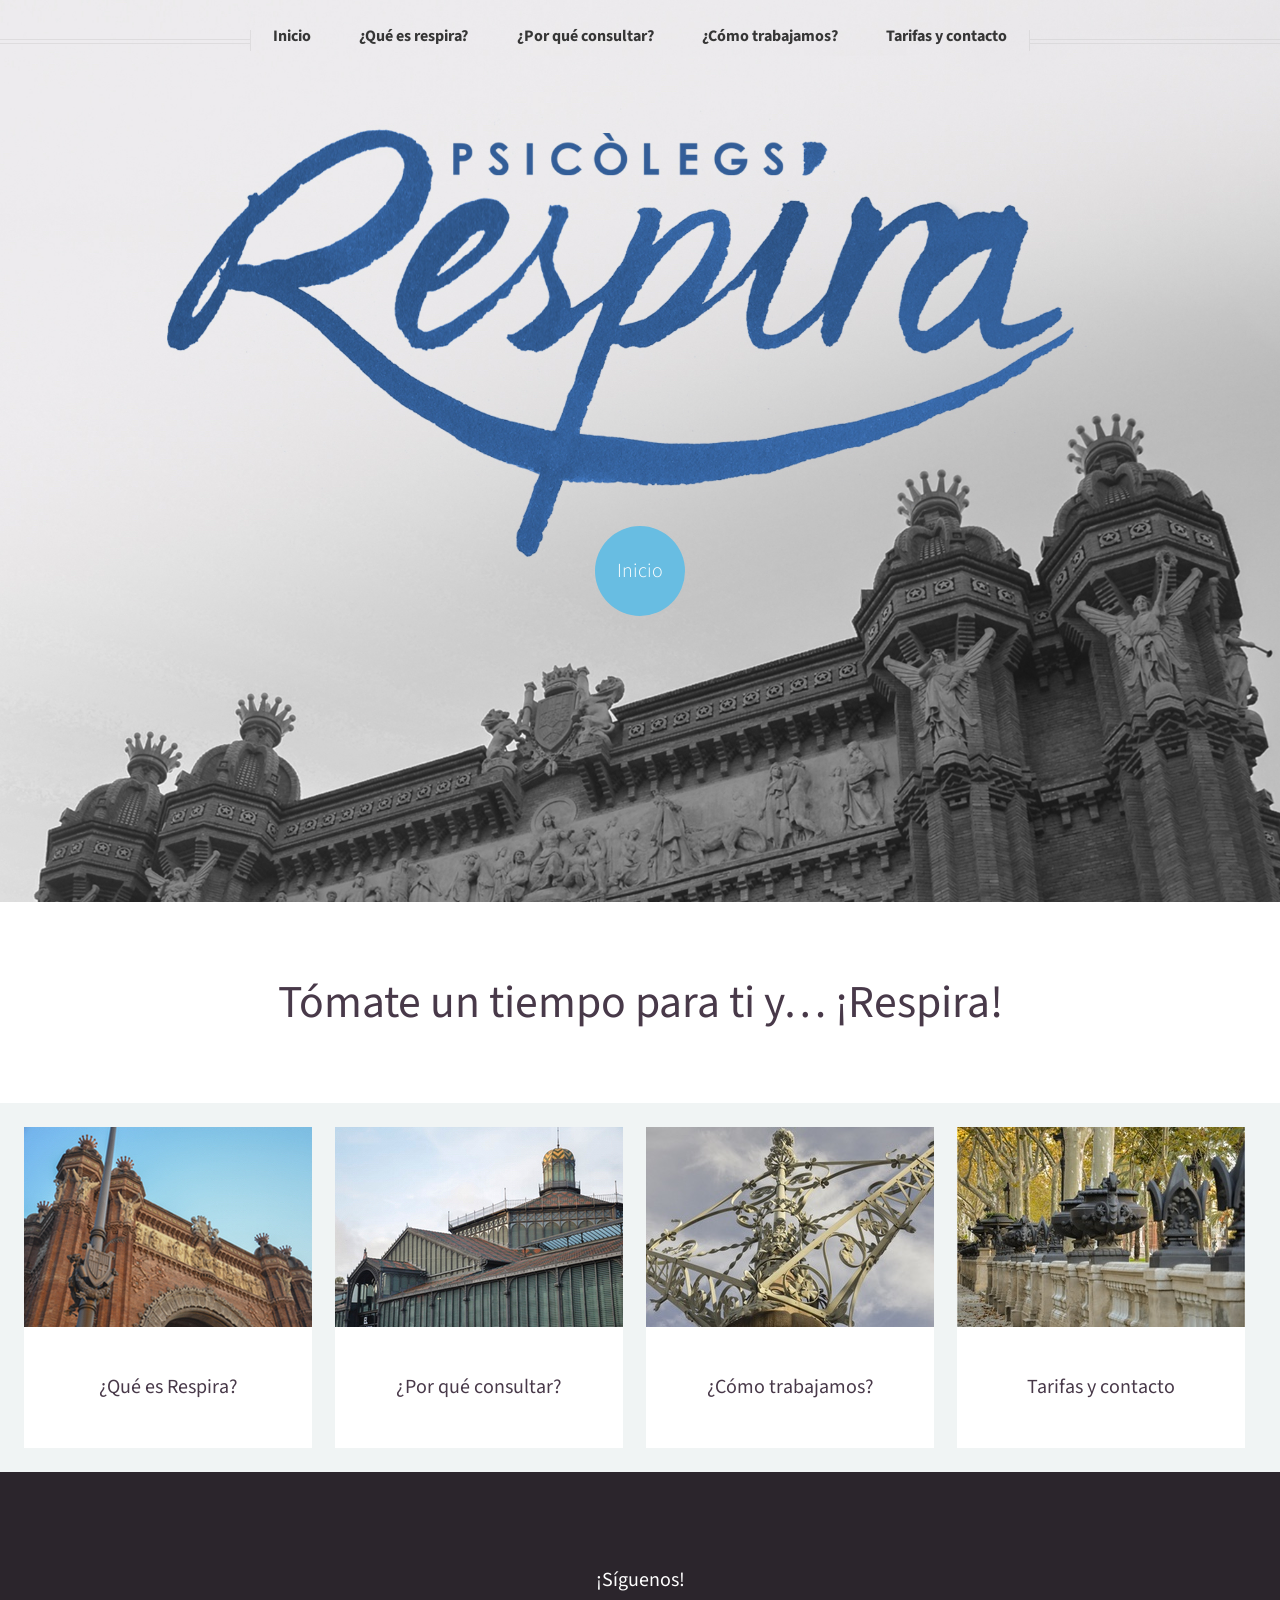
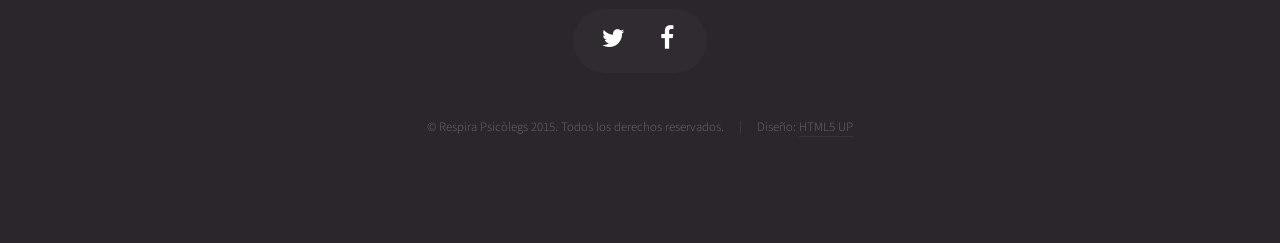
<file: index.html>
<!doctype html>
<html>
  <head>
    <meta charset="utf-8">

    <meta http-equiv="content-type" content="text/html; charset=utf-8" />
    <meta name="description" content="" />
    <meta name="keywords" content="" />

    <title>Respira Psicòlegs</title>

    <script src="/javascripts/all.js" type="text/javascript"></script>
    <noscript>
      <link href="/stylesheets/skel.css" rel="stylesheet" type="text/css" />
      <link href="/stylesheets/style.css" rel="stylesheet" type="text/css" />
      <link href="/stylesheets/style-desktop.css" rel="stylesheet" type="text/css" />
      <link href="/stylesheets/style-noscript.css" rel="stylesheet" type="text/css" />
    </noscript>
  </head>

  <body class="homepage">
    <!-- Header -->
<div id="header">

  <!-- Inner -->
    <div class="inner">
      <footer>
        <a href="#banner" class="button circled scrolly">Inicio</a>
      </footer>
    </div>

  <nav id="nav">
  <ul>
    <li><a href="/">Inicio</a></li>
    <li><a href="/que-es-respira">¿Qué es respira?</a></li>
    <li><a href="/por-que-consultar">¿Por qué consultar?</a></li>
    <li><a href="/como-trabajamos">¿Cómo trabajamos?</a></li>
    <li><a href="/tarifas-y-contacto">Tarifas y contacto</a></li>
  </ul>
</nav>

</div>

<!-- Banner -->
<section id="banner">
  <header>
    <h2>Tómate un tiempo para ti y… ¡Respira!</h2>
  </header>
</section>

<!-- Carousel -->
<section class="carousel">
  <div class="reel">

    <article>
      <a href="/que-es-respira" class="image featured">
        <img src="images/que_es.jpg" alt="¿Qué es respira?" />
      </a>
      <header>
        <h3><a href="/que-es-respira">¿Qué es Respira?</a></h3>
      </header>
    </article>
    <article>
      <a href="/por-que-consultar" class="image featured">
        <img src="images/porque.jpg" alt="¿Por qué consultar?" />
      </a>
      <header>
        <h3><a href="/por-que-consultar">¿Por qué consultar?</a></h3>
      </header>
    </article>
    <article>
      <a href="/como-trabajamos" class="image featured">
        <img src="images/como.jpg" alt="¿Cómo trabajamos?" />
      </a>
      <header>
        <h3><a href="/como-trabajamos">¿Cómo trabajamos?</a></h3>
      </header>
    </article>
    <article>
      <a href="/tarifas-y-contacto" class="image featured">
        <img src="images/tarifas.jpg" alt="Tarifas y contacto" />
      </a>
      <header>
        <h3><a href="/tarifas-y-contacto">Tarifas y contacto</a></h3>
      </header>
    </article>

  </div>
</section>

    <!-- Footer -->
<div id="footer">
  <div class="container">
    <div class="row">
      <div class="12u">

        <!-- Contact -->
          <section class="contact">
            <header>
              <h3>¡Síguenos!</h3>
            </header>
            <ul class="icons">
              <li><a target="_blank" title="Twitter" href="https://twitter.com/RespiraPsi" class="icon fa-twitter"><span class="label">Twitter</span></a></li>
              <li><a target="_blank" title="Facebook" href="https://www.facebook.com/respirapsicolegs" class="icon fa-facebook"><span class="label">Facebook</span></a></li>
            </ul>
          </section>

        <!-- Copyright -->
          <div class="copyright">
            <ul class="menu">
              <li>&copy; Respira Psicòlegs 2015. Todos los derechos reservados.</li><li>Diseño: <a target="_blank" href="http://html5up.net">HTML5 UP</a></li>
            </ul>
          </div>

      </div>

    </div>
  </div>
</div>
  </body>
</html>
</file>
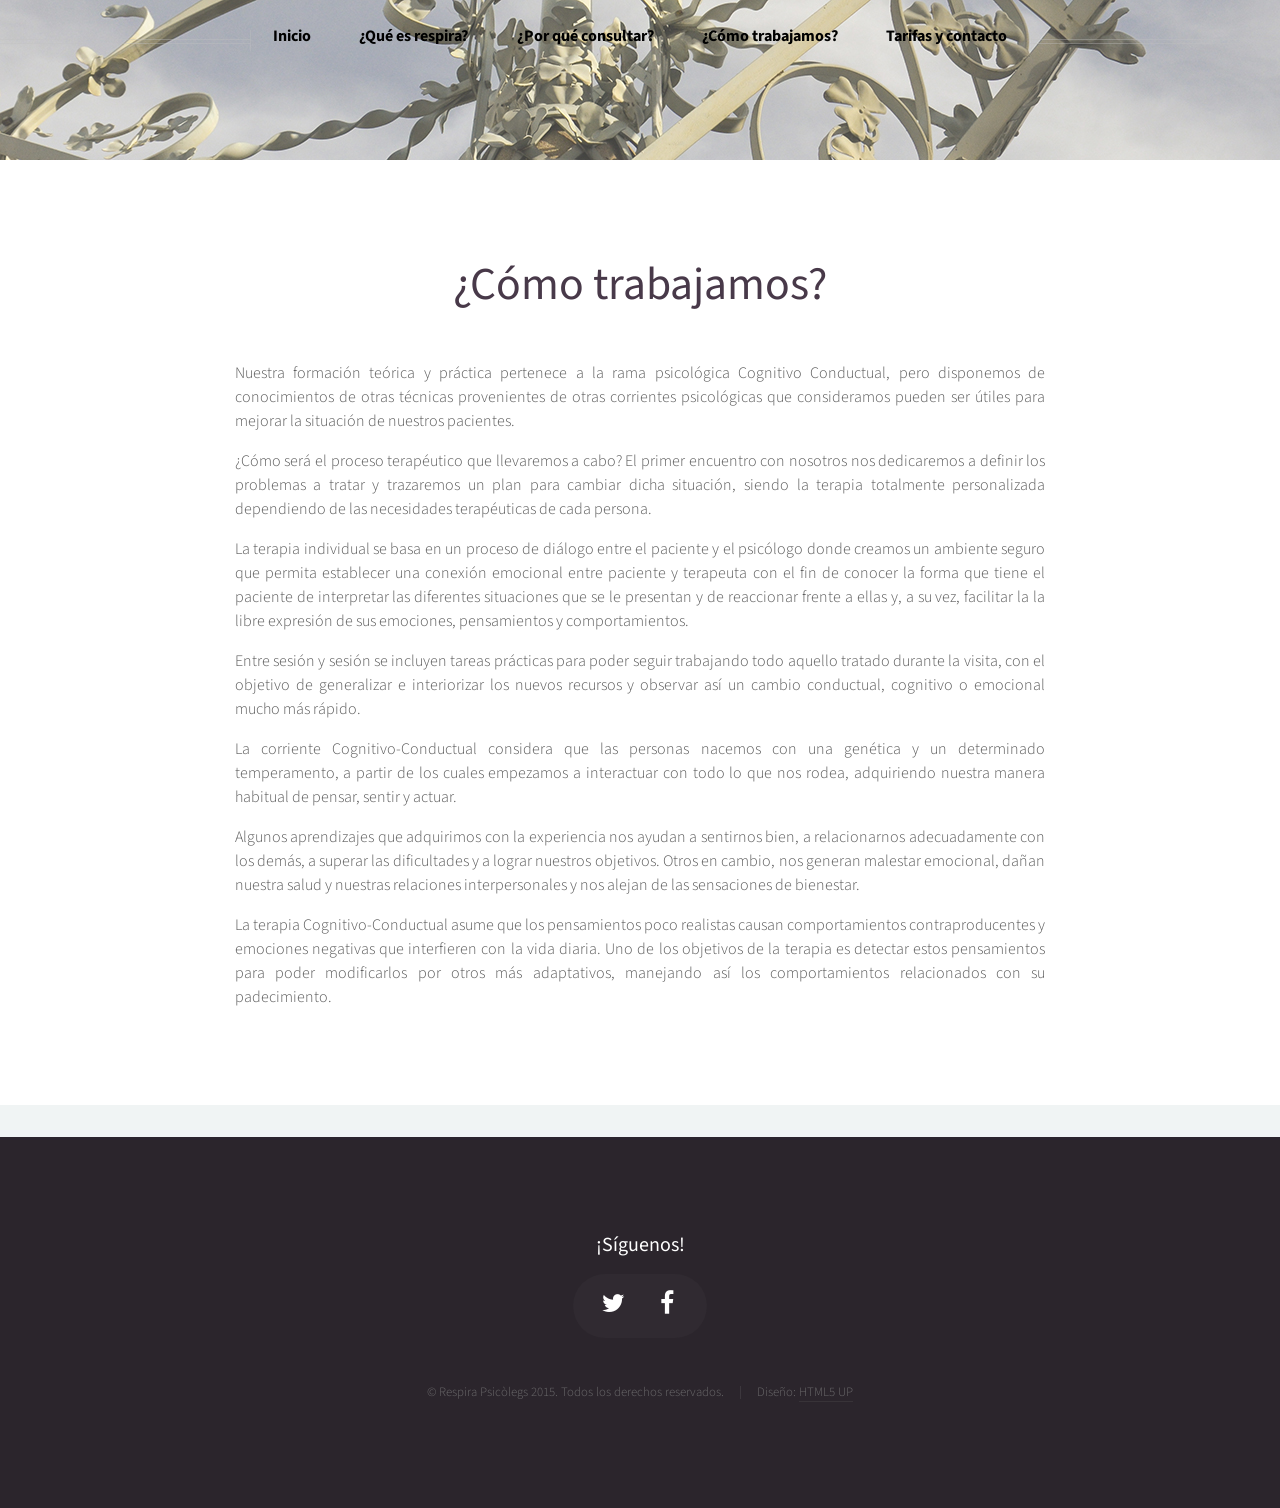
<file: como-trabajamos/index.html>
<!doctype html>
<html>
  <head>
    <meta charset="utf-8">

    <meta http-equiv="content-type" content="text/html; charset=utf-8" />
    <meta name="description" content="" />
    <meta name="keywords" content="" />

    <title>Respira Psicòlegs</title>

    <script src="/javascripts/all.js" type="text/javascript"></script>
    <noscript>
      <link href="/stylesheets/skel.css" rel="stylesheet" type="text/css" />
      <link href="/stylesheets/style.css" rel="stylesheet" type="text/css" />
      <link href="/stylesheets/style-desktop.css" rel="stylesheet" type="text/css" />
      <link href="/stylesheets/style-noscript.css" rel="stylesheet" type="text/css" />
    </noscript>
  </head>

  <body class="no-sidebar como-trabajamos">
    <div id="header">
  <nav id="nav">
  <ul>
    <li><a href="/">Inicio</a></li>
    <li><a href="/que-es-respira">¿Qué es respira?</a></li>
    <li><a href="/por-que-consultar">¿Por qué consultar?</a></li>
    <li><a href="/como-trabajamos">¿Cómo trabajamos?</a></li>
    <li><a href="/tarifas-y-contacto">Tarifas y contacto</a></li>
  </ul>
</nav>
</div>

<div class="wrapper style1">

  <div class="container">
    <article id="main" class="special">
      <header>
        <h2><a href="/como-trabajamos">¿Cómo trabajamos?</a></h2>
      </header>
      <section class="8u -2u">
        <p>
          Nuestra formación teórica y práctica pertenece a la rama psicológica Cognitivo Conductual, pero disponemos de conocimientos de otras técnicas provenientes de otras corrientes psicológicas que consideramos pueden ser útiles para mejorar la situación de nuestros pacientes.
        </p>
        <p>
          ¿Cómo será el proceso terapéutico que llevaremos a cabo? El primer encuentro con nosotros nos dedicaremos a definir los problemas a tratar y trazaremos un plan para cambiar dicha situación, siendo la terapia totalmente personalizada dependiendo de las necesidades terapéuticas de cada persona.
        </p>
        <p>
          La terapia individual se basa en un proceso de diálogo entre el paciente y el psicólogo donde creamos un ambiente seguro que permita establecer una conexión emocional entre paciente y terapeuta con el fin de conocer la forma que tiene el paciente de interpretar las diferentes situaciones que se le presentan y de reaccionar frente a ellas y, a su vez, facilitar la la libre expresión de sus emociones, pensamientos y comportamientos.
        </p>
        <p>
          Entre sesión y sesión se incluyen tareas prácticas para poder seguir trabajando todo aquello tratado durante la visita, con el objetivo de generalizar e interiorizar los nuevos recursos y observar así un cambio conductual, cognitivo o emocional mucho más rápido.
        </p>
        <p>
          La corriente Cognitivo-Conductual considera que las personas nacemos con una genética y un determinado temperamento, a partir de los cuales empezamos a interactuar con todo lo que nos rodea, adquiriendo nuestra manera habitual de pensar, sentir y actuar.
        </p>
        <p>
          Algunos aprendizajes que adquirimos con la experiencia nos ayudan a sentirnos bien, a relacionarnos adecuadamente con los demás, a superar las dificultades y a lograr nuestros objetivos. Otros en cambio, nos generan malestar emocional, dañan nuestra salud y nuestras relaciones interpersonales y nos alejan de las sensaciones de bienestar.
        </p>
        <p>
          La terapia Cognitivo-Conductual asume que los pensamientos poco realistas causan comportamientos contraproducentes y emociones negativas que interfieren con la vida diaria. Uno de los objetivos de la terapia es detectar estos pensamientos para poder modificarlos por otros más adaptativos, manejando así los comportamientos relacionados con su padecimiento.
        </p>
      </section>
    </article>
  </div>

</div>

    <!-- Footer -->
<div id="footer">
  <div class="container">
    <div class="row">
      <div class="12u">

        <!-- Contact -->
          <section class="contact">
            <header>
              <h3>¡Síguenos!</h3>
            </header>
            <ul class="icons">
              <li><a target="_blank" title="Twitter" href="https://twitter.com/RespiraPsi" class="icon fa-twitter"><span class="label">Twitter</span></a></li>
              <li><a target="_blank" title="Facebook" href="https://www.facebook.com/respirapsicolegs" class="icon fa-facebook"><span class="label">Facebook</span></a></li>
            </ul>
          </section>

        <!-- Copyright -->
          <div class="copyright">
            <ul class="menu">
              <li>&copy; Respira Psicòlegs 2015. Todos los derechos reservados.</li><li>Diseño: <a target="_blank" href="http://html5up.net">HTML5 UP</a></li>
            </ul>
          </div>

      </div>

    </div>
  </div>
</div>
  </body>
</html>
</file>
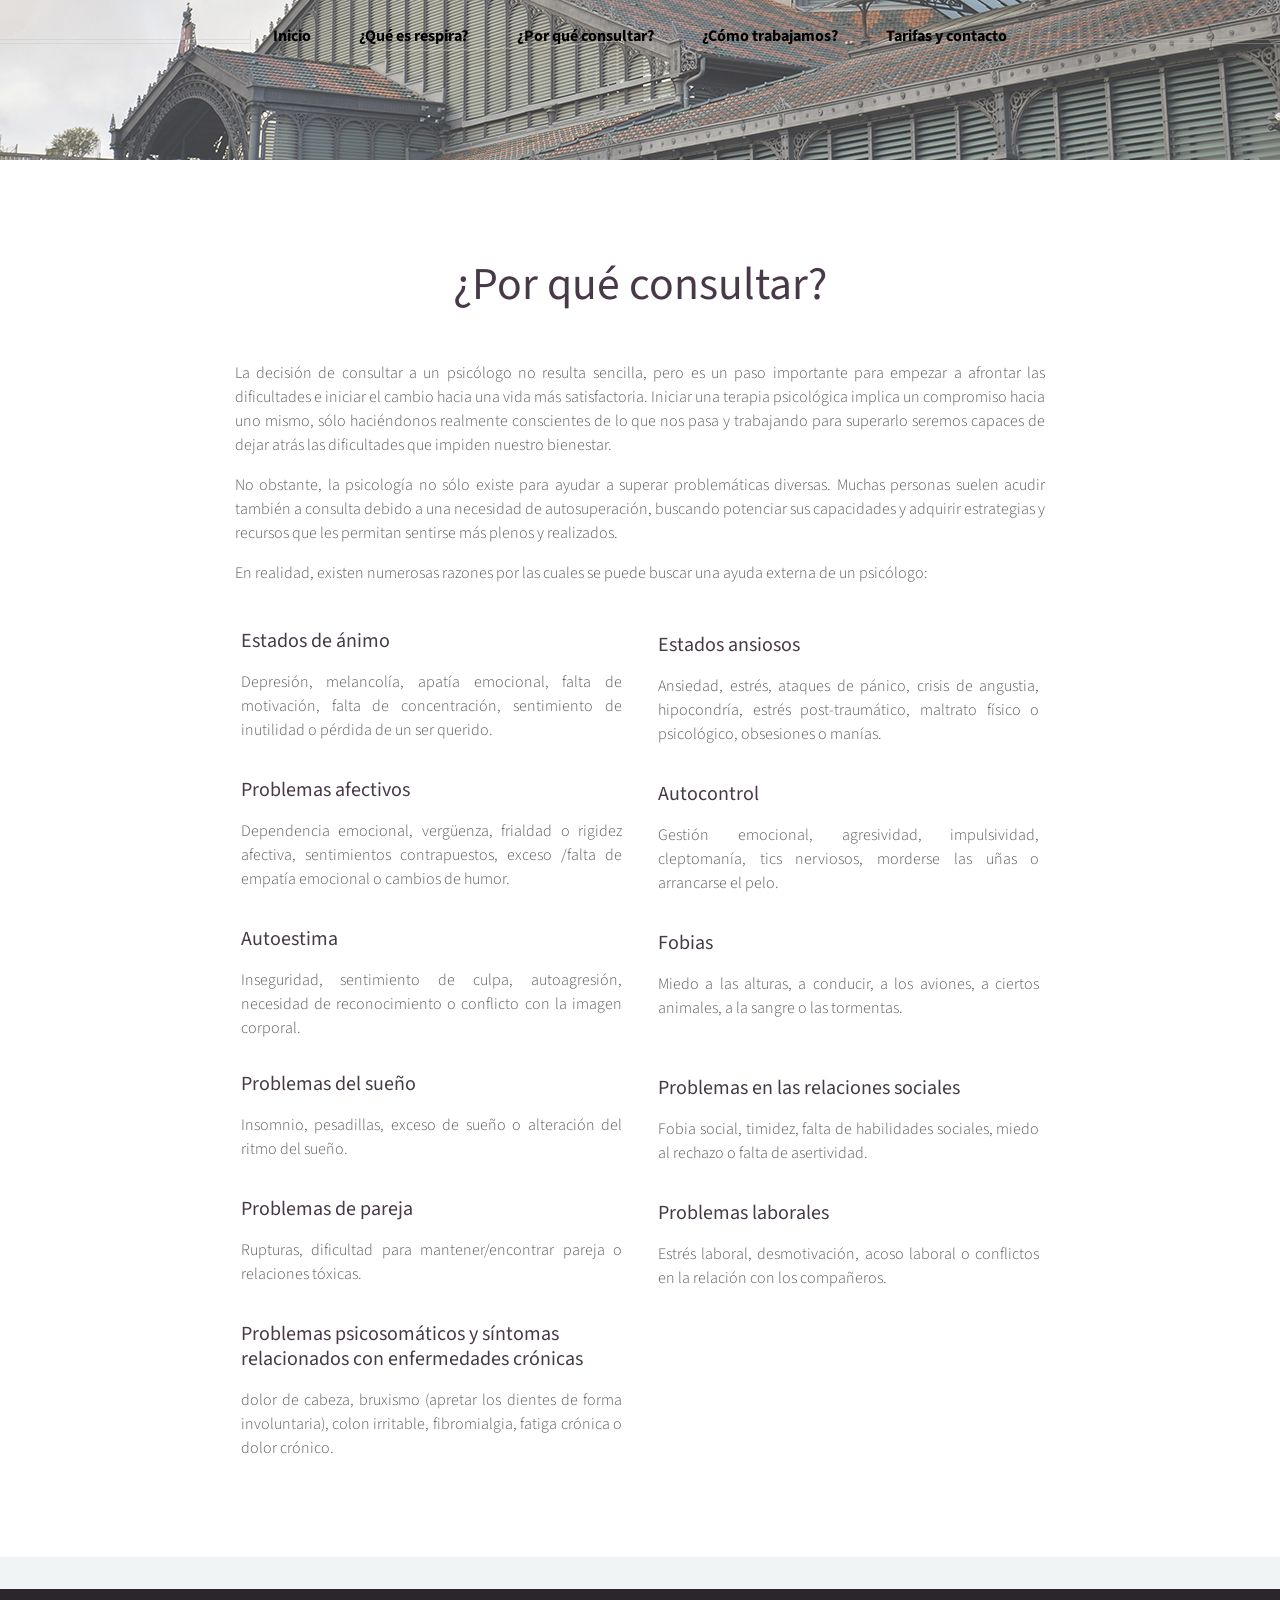
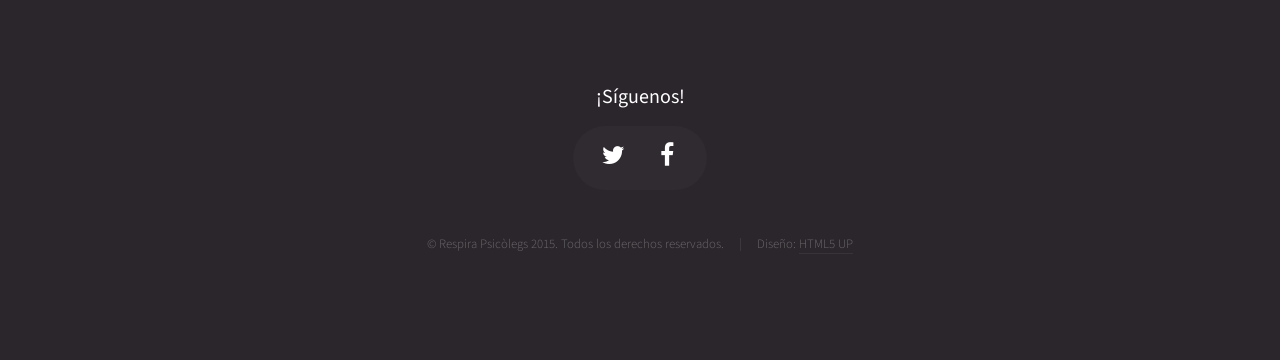
<file: por-que-consultar/index.html>
<!doctype html>
<html>
  <head>
    <meta charset="utf-8">

    <meta http-equiv="content-type" content="text/html; charset=utf-8" />
    <meta name="description" content="" />
    <meta name="keywords" content="" />

    <title>Respira Psicòlegs</title>

    <script src="/javascripts/all.js" type="text/javascript"></script>
    <noscript>
      <link href="/stylesheets/skel.css" rel="stylesheet" type="text/css" />
      <link href="/stylesheets/style.css" rel="stylesheet" type="text/css" />
      <link href="/stylesheets/style-desktop.css" rel="stylesheet" type="text/css" />
      <link href="/stylesheets/style-noscript.css" rel="stylesheet" type="text/css" />
    </noscript>
  </head>

  <body class="no-sidebar porque">
    <div id="header">
  <nav id="nav">
  <ul>
    <li><a href="/">Inicio</a></li>
    <li><a href="/que-es-respira">¿Qué es respira?</a></li>
    <li><a href="/por-que-consultar">¿Por qué consultar?</a></li>
    <li><a href="/como-trabajamos">¿Cómo trabajamos?</a></li>
    <li><a href="/tarifas-y-contacto">Tarifas y contacto</a></li>
  </ul>
</nav>
</div>

<div class="wrapper style1">

  <div class="container">
    <article id="main" class="special">
      <header>
        <h2><a href="/por-que-consultar">¿Por qué consultar?</a></h2>
      </header>
      <section class="8u -2u">
        <p>
          La decisión de consultar a un psicólogo no resulta sencilla, pero es un paso importante para empezar a afrontar las dificultades e iniciar el cambio hacia una vida más satisfactoria.  Iniciar una terapia psicológica implica un compromiso hacia uno mismo, sólo haciéndonos realmente conscientes de lo que nos pasa y trabajando para superarlo seremos capaces de dejar atrás las dificultades que impiden nuestro bienestar. 
        </p>
        <p>
          No obstante, la psicología no sólo existe para ayudar a superar problemáticas diversas. Muchas personas suelen acudir también a consulta debido a una necesidad de autosuperación, buscando potenciar sus capacidades y adquirir estrategias y recursos que les permitan sentirse más plenos y realizados. 
        </p>
        <p>
          En realidad, existen numerosas razones por las cuales se puede buscar una ayuda externa de un psicólogo:
        </p>
      </section>

      <div class="row">

        <section class="4u -2u">
          <header>
            <h3>Estados de ánimo</h3>
          </header>
          <p>Depresión, melancolía, apatía emocional, falta de motivación, falta de concentración, sentimiento de inutilidad o pérdida de un ser querido.</p>
        </section>

        <section class="4u">
          <header>
            <h3>Estados ansiosos</h3>
          </header>
          <p>Ansiedad, estrés, ataques de pánico, crisis de angustia, hipocondría, estrés post-traumático, maltrato físico o psicológico, obsesiones o manías.</p>
        </section>

      </div>

      <div class="row">
        <section class="4u -2u">
          <header>
            <h3>Problemas afectivos</h3>
          </header>
          <p>Dependencia emocional, vergüenza, frialdad o rigidez afectiva, sentimientos contrapuestos, exceso /falta de empatía emocional o cambios de humor.</p>
        </section>

        <section class="4u">
          <header>
            <h3>Autocontrol</h3>
          </header>
          <p>Gestión emocional, agresividad, impulsividad, cleptomanía, tics nerviosos, morderse las uñas o arrancarse el pelo.</p>
        </section>
      </div>

      <div class="row">
        <section class="4u -2u">
          <header>
            <h3>Autoestima</h3>
          </header>
          <p>Inseguridad, sentimiento de culpa, autoagresión, necesidad de reconocimiento o conflicto con la imagen corporal.</p>
        </section>

        <section class="4u">
          <header>
            <h3>Fobias</h3>
          </header>
          <p>Miedo a las alturas, a conducir, a los aviones, a ciertos animales, a la sangre o las tormentas.</p>
        </section>
      </div>

      <div class="row">
        <section class="4u -2u">
          <header>
            <h3>Problemas del sueño</h3>
          </header>
          <p>Insomnio, pesadillas, exceso de sueño o alteración del ritmo del sueño.</p>
        </section>

        <section class="4u">
          <header>
            <h3>Problemas en las relaciones sociales</h3>
          </header>
          <p>Fobia social, timidez, falta de habilidades sociales, miedo al rechazo o falta de asertividad.</p>
        </section>
      </div>

      <div class="row">
        <section class="4u -2u">
          <header>
            <h3>Problemas de pareja</h3>
          </header>
          <p>Rupturas, dificultad para mantener/encontrar pareja o relaciones tóxicas.</p>
        </section>

        <section class="4u">
          <header>
            <h3>Problemas laborales</h3>
          </header>
          <p>Estrés laboral, desmotivación, acoso laboral o conflictos en la relación con los compañeros.</p>
        </section>
      </div>

      <div class="row">
        <section class="4u -2u">
          <header>
            <h3>Problemas psicosomáticos y síntomas relacionados con enfermedades crónicas</h3>
          </header>
          <p>dolor de cabeza, bruxismo (apretar los dientes de forma involuntaria), colon irritable, fibromialgia, fatiga crónica o dolor crónico.</p>
        </section>
      </div>
    </article>
  </div>

</div>

    <!-- Footer -->
<div id="footer">
  <div class="container">
    <div class="row">
      <div class="12u">

        <!-- Contact -->
          <section class="contact">
            <header>
              <h3>¡Síguenos!</h3>
            </header>
            <ul class="icons">
              <li><a target="_blank" title="Twitter" href="https://twitter.com/RespiraPsi" class="icon fa-twitter"><span class="label">Twitter</span></a></li>
              <li><a target="_blank" title="Facebook" href="https://www.facebook.com/respirapsicolegs" class="icon fa-facebook"><span class="label">Facebook</span></a></li>
            </ul>
          </section>

        <!-- Copyright -->
          <div class="copyright">
            <ul class="menu">
              <li>&copy; Respira Psicòlegs 2015. Todos los derechos reservados.</li><li>Diseño: <a target="_blank" href="http://html5up.net">HTML5 UP</a></li>
            </ul>
          </div>

      </div>

    </div>
  </div>
</div>
  </body>
</html>
</file>
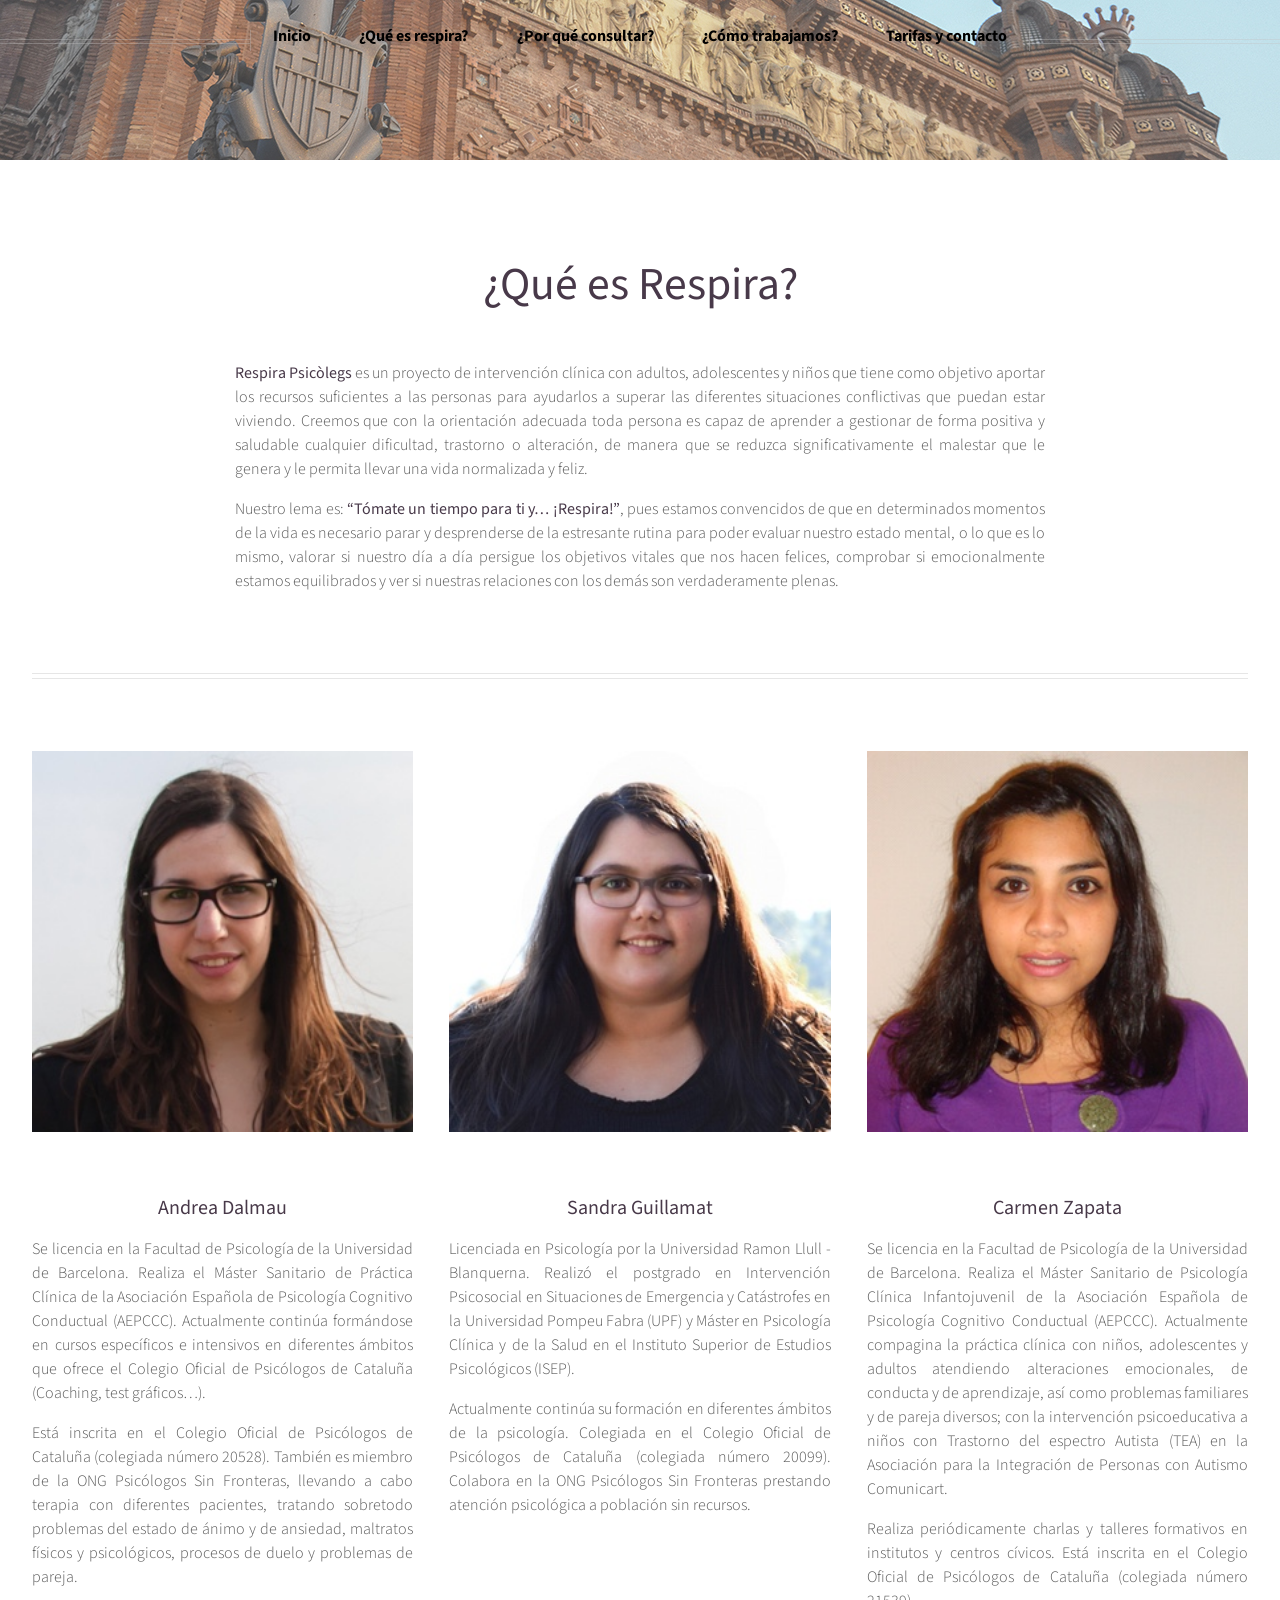
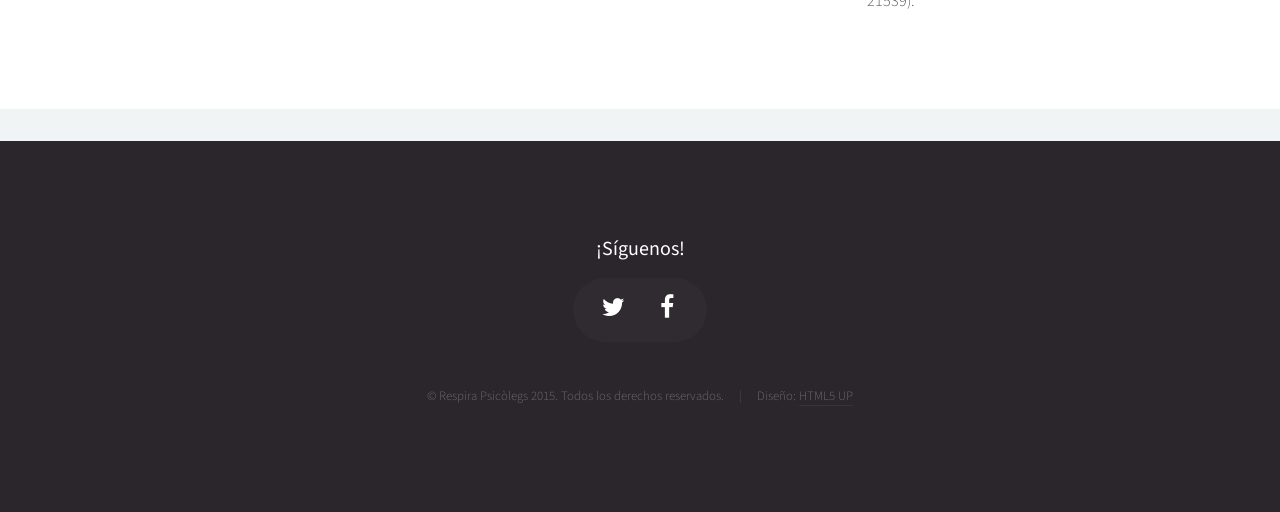
<file: que-es-respira/index.html>
<!doctype html>
<html>
  <head>
    <meta charset="utf-8">

    <meta http-equiv="content-type" content="text/html; charset=utf-8" />
    <meta name="description" content="" />
    <meta name="keywords" content="" />

    <title>Respira Psicòlegs</title>

    <script src="/javascripts/all.js" type="text/javascript"></script>
    <noscript>
      <link href="/stylesheets/skel.css" rel="stylesheet" type="text/css" />
      <link href="/stylesheets/style.css" rel="stylesheet" type="text/css" />
      <link href="/stylesheets/style-desktop.css" rel="stylesheet" type="text/css" />
      <link href="/stylesheets/style-noscript.css" rel="stylesheet" type="text/css" />
    </noscript>
  </head>

  <body class="no-sidebar que-es">
    <div id="header">
  <nav id="nav">
  <ul>
    <li><a href="/">Inicio</a></li>
    <li><a href="/que-es-respira">¿Qué es respira?</a></li>
    <li><a href="/por-que-consultar">¿Por qué consultar?</a></li>
    <li><a href="/como-trabajamos">¿Cómo trabajamos?</a></li>
    <li><a href="/tarifas-y-contacto">Tarifas y contacto</a></li>
  </ul>
</nav>
</div>

<div class="wrapper style1">

  <div class="container">
    <article id="main" class="special">
      <header>
        <h2><a href="/que_es">¿Qué es Respira?</a></h2>
      </header>
      <section class="8u -2u">
        <p>
          <strong>Respira Psicòlegs</strong> es un proyecto de intervención clínica con adultos,
          adolescentes y niños que tiene como objetivo aportar los recursos suficientes
          a las personas para ayudarlos a superar las diferentes situaciones conflictivas
          que puedan estar viviendo. Creemos que con la orientación adecuada toda persona
          es capaz de aprender a gestionar de forma positiva y saludable cualquier dificultad,
          trastorno o alteración, de manera que se reduzca significativamente el malestar que le
          genera y le permita llevar una vida normalizada y feliz.
        </p>
        <p>
          Nuestro lema es: <strong>“Tómate un tiempo para ti y… ¡Respira!”</strong>, pues estamos convencidos de que en
          determinados momentos de la vida es necesario parar y desprenderse de la estresante rutina para
          poder evaluar nuestro estado mental, o lo que es lo mismo, valorar si nuestro día a día persigue
          los objetivos vitales que nos hacen felices, comprobar si emocionalmente estamos equilibrados y ver
          si nuestras relaciones con los demás son verdaderamente plenas.
        </p>
      </section>
    </article>
    <hr />
    <div class="row">
      <article class="4u special">
        <a href="https://www.linkedin.com/pub/andrea-dalmau-bayle/2a/175/998" class="image featured" target="_blank"><img src="/images/andrea.jpg" alt="" /></a>
        <header>
          <h3>
            <a href="https://www.linkedin.com/pub/andrea-dalmau-bayle/2a/175/998" title="Andrea Dalmau" target="_blank">
              Andrea Dalmau
            </a>
          </h3>
        </header>
        <p>
          Se licencia en la Facultad de Psicología de la Universidad de Barcelona. Realiza el Máster Sanitario de Práctica Clínica de la Asociación Española de Psicología Cognitivo Conductual (AEPCCC). Actualmente continúa formándose en cursos específicos e intensivos en diferentes ámbitos que ofrece el Colegio Oficial de Psicólogos de Cataluña (Coaching, test gráficos…).
        </p>
        <p>
          Está inscrita en el Colegio Oficial de Psicólogos de Cataluña (colegiada número 20528). También es miembro de la ONG Psicólogos Sin Fronteras, llevando a cabo terapia con diferentes pacientes, tratando sobretodo problemas del estado de ánimo y de ansiedad, maltratos físicos y psicológicos, procesos de duelo y problemas de pareja.
        </p>
      </article>
      <article class="4u special">
        <a href="https://www.linkedin.com/pub/sandra-guillamat-prats/48/2a/a81" target="_blank" class="image featured"><img src="/images/sandra.jpg" alt="" /></a>
        <header>
          <h3><a href="https://www.linkedin.com/pub/sandra-guillamat-prats/48/2a/a81" title="Sandra Guillamat" target="_blank">Sandra Guillamat</a></h3>
        </header>
        <p>
          Licenciada en Psicología por la Universidad Ramon Llull - Blanquerna. Realizó el postgrado en Intervención Psicosocial en Situaciones de Emergencia y Catástrofes en la Universidad Pompeu Fabra (UPF) y Máster en Psicología Clínica y de la Salud en el Instituto Superior de Estudios Psicológicos (ISEP).
        </p>
        <p>
          Actualmente continúa su formación en diferentes ámbitos de la psicología. Colegiada en el Colegio Oficial de Psicólogos de Cataluña (colegiada número 20099). Colabora en la ONG Psicólogos Sin Fronteras prestando atención psicológica a población sin recursos.
        </p>
      </article>
      <article class="4u special">
        <a href="https://www.linkedin.com/pub/carmen-zapata/b0/ab6/b02"
           target="_blank"
           class="image featured">
          <img src="/images/carmen.jpg" alt="" />
        </a>
        <header>
          <h3>
            <a href="https://www.linkedin.com/pub/carmen-zapata/b0/ab6/b02"
               title="Carmen Zapata"
               target="_blank">Carmen Zapata
            </a>
          </h3>
        </header>
        <p>
          Se licencia en la Facultad de Psicología de la
          Universidad de Barcelona. Realiza el Máster Sanitario de Psicología
          Clínica Infantojuvenil de la Asociación Española de Psicología
          Cognitivo Conductual (AEPCCC). Actualmente compagina la práctica
          clínica con niños, adolescentes y adultos atendiendo alteraciones
          emocionales, de conducta y de aprendizaje, así como problemas
          familiares y de pareja diversos; con la intervención psicoeducativa
          a niños con Trastorno del espectro Autista (TEA) en la Asociación
          para la Integración de Personas con Autismo Comunicart.
        </p>
        <p>
          Realiza periódicamente charlas y talleres formativos en institutos
          y centros cívicos.
          Está inscrita en el Colegio Oficial de Psicólogos de Cataluña
          (colegiada número 21539).
        </p>
      </article>
    </div>
  </div>

</div>

    <!-- Footer -->
<div id="footer">
  <div class="container">
    <div class="row">
      <div class="12u">

        <!-- Contact -->
          <section class="contact">
            <header>
              <h3>¡Síguenos!</h3>
            </header>
            <ul class="icons">
              <li><a target="_blank" title="Twitter" href="https://twitter.com/RespiraPsi" class="icon fa-twitter"><span class="label">Twitter</span></a></li>
              <li><a target="_blank" title="Facebook" href="https://www.facebook.com/respirapsicolegs" class="icon fa-facebook"><span class="label">Facebook</span></a></li>
            </ul>
          </section>

        <!-- Copyright -->
          <div class="copyright">
            <ul class="menu">
              <li>&copy; Respira Psicòlegs 2015. Todos los derechos reservados.</li><li>Diseño: <a target="_blank" href="http://html5up.net">HTML5 UP</a></li>
            </ul>
          </div>

      </div>

    </div>
  </div>
</div>
  </body>
</html>
</file>
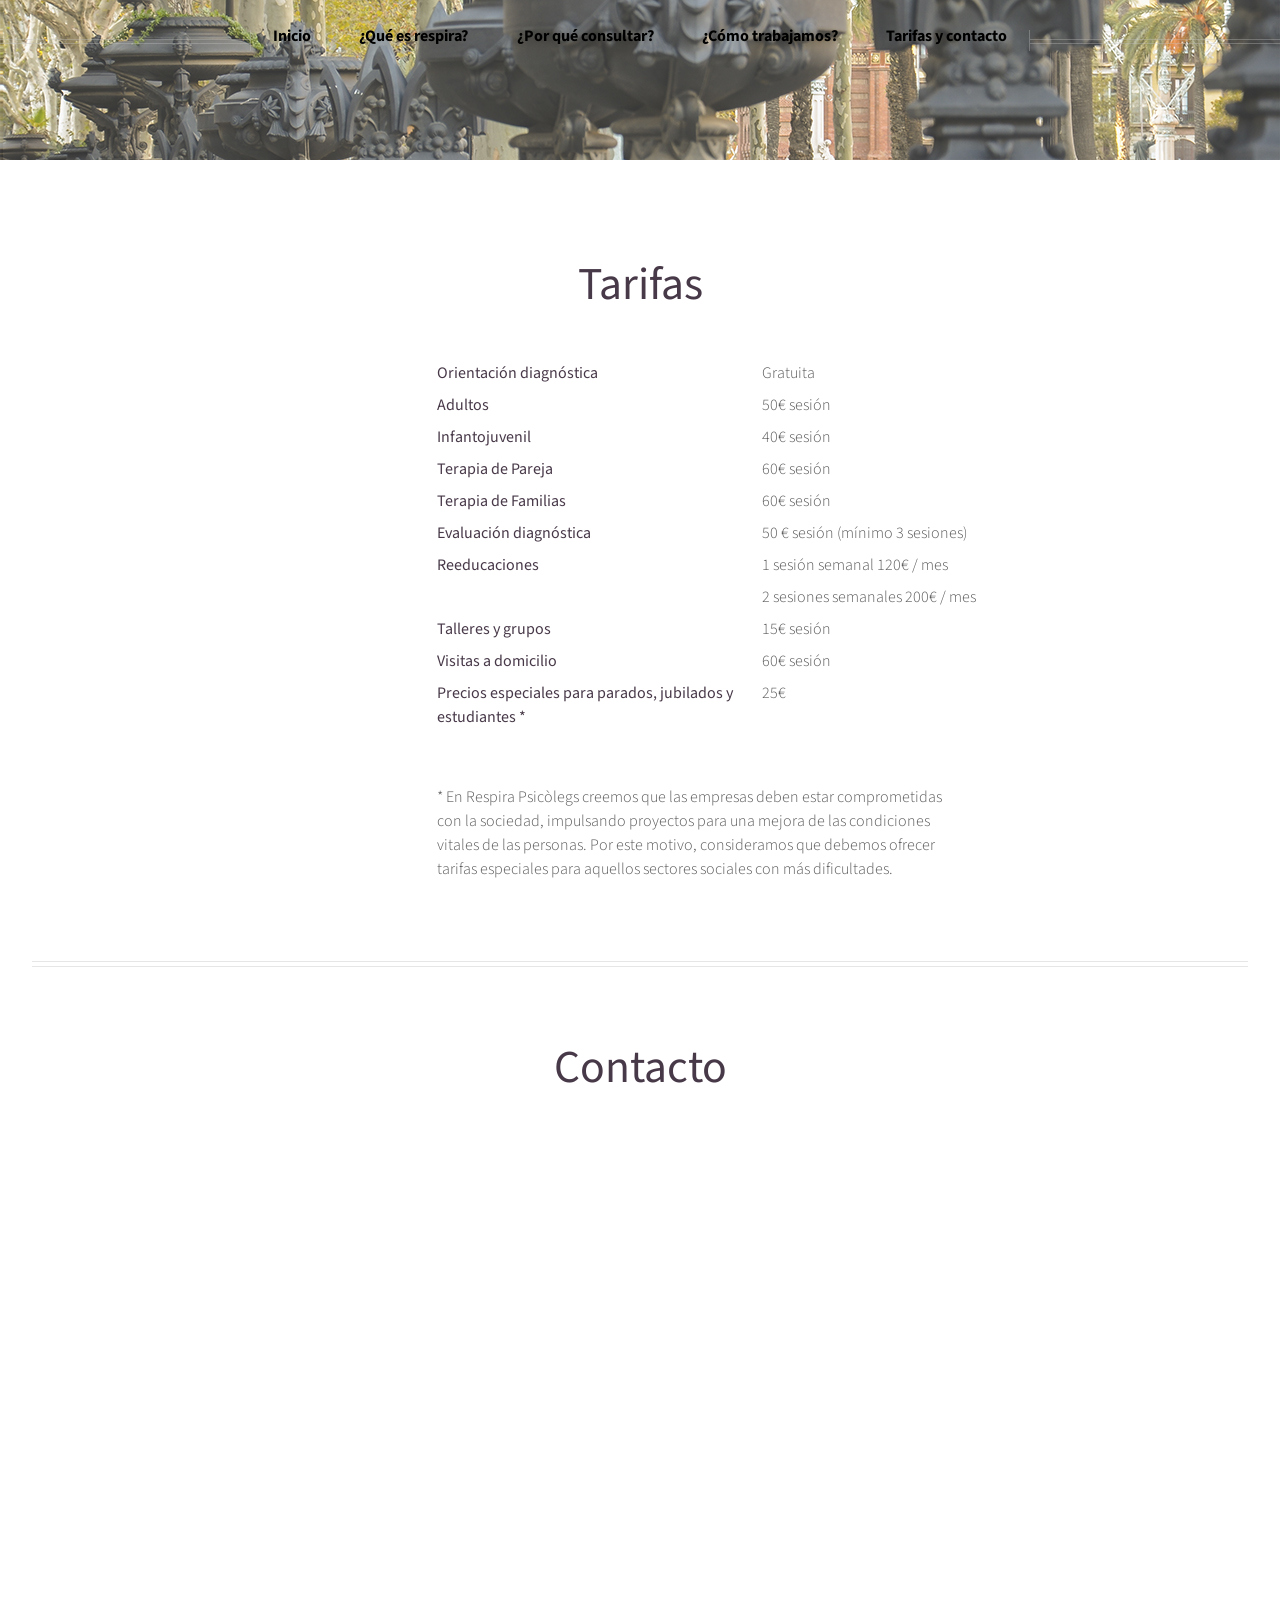
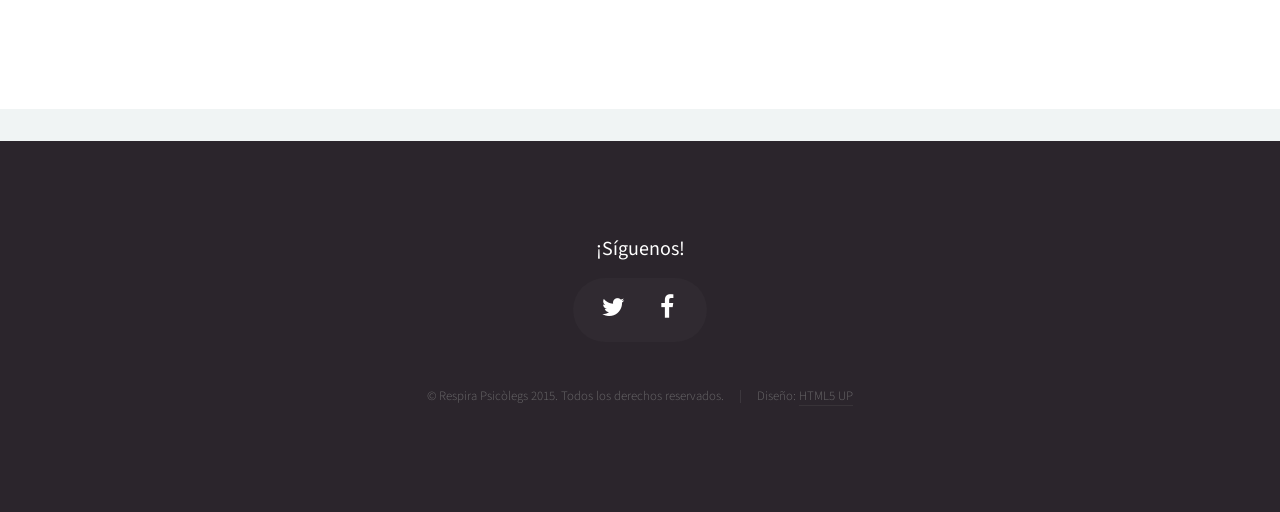
<file: tarifas-y-contacto/index.html>
<!doctype html>
<html>
  <head>
    <meta charset="utf-8">

    <meta http-equiv="content-type" content="text/html; charset=utf-8" />
    <meta name="description" content="" />
    <meta name="keywords" content="" />

    <title>Respira Psicòlegs</title>

    <script src="/javascripts/all.js" type="text/javascript"></script>
    <noscript>
      <link href="/stylesheets/skel.css" rel="stylesheet" type="text/css" />
      <link href="/stylesheets/style.css" rel="stylesheet" type="text/css" />
      <link href="/stylesheets/style-desktop.css" rel="stylesheet" type="text/css" />
      <link href="/stylesheets/style-noscript.css" rel="stylesheet" type="text/css" />
    </noscript>
  </head>

  <body class="no-sidebar tarifas">
    <div id="header">
  <nav id="nav">
  <ul>
    <li><a href="/">Inicio</a></li>
    <li><a href="/que-es-respira">¿Qué es respira?</a></li>
    <li><a href="/por-que-consultar">¿Por qué consultar?</a></li>
    <li><a href="/como-trabajamos">¿Cómo trabajamos?</a></li>
    <li><a href="/tarifas-y-contacto">Tarifas y contacto</a></li>
  </ul>
</nav>
</div>

<div class="wrapper style1">

  <div class="container">
    <article id="main" class="special">
      <header>
        <h2><a href="/tarifas-y-contacto">Tarifas</a></h2>
      </header>
      <section class="8u -4u">
        <table>
          <tr>
            <td><strong>Orientación diagnóstica</strong></td>
            <td>Gratuita</td>
          </tr>
          <tr>
            <td><strong>Adultos</strong></td>
            <td>50€ sesión</td>
          </tr>
          <tr>
            <td><strong>Infantojuvenil</strong></td>
            <td>40€ sesión</td>
          </tr>
          <tr>
            <td><strong>Terapia de Pareja</strong></td>
            <td>60€ sesión</td>
          </tr>
          <tr>
            <td><strong>Terapia de Familias</strong></td>
            <td>60€ sesión</td>
          </tr>
          <tr>
            <td><strong>Evaluación diagnóstica</strong></td>
            <td>50 € sesión (mínimo 3 sesiones)</td>
          </tr>
          <tr>
            <td><strong>Reeducaciones</strong></td>
            <td>1 sesión semanal 120€ / mes</td>
          </tr>
          <tr>
            <td></td>
            <td>2 sesiones semanales 200€ / mes</td>
          </tr>
          <tr>
            <td><strong>Talleres y grupos</strong></td>
            <td>15€ sesión</td>
          </tr>
          <tr>
            <td><strong>Visitas a domicilio</strong></td>
            <td>60€ sesión</td>
          </tr>
          <tr>
            <td><strong>Precios especiales para parados, jubilados y estudiantes *</strong></td>
            <td>25€</td>
          </tr>
        </table>
      </section>

      <section class="5u -4u">
        * En Respira Psicòlegs creemos que las empresas deben estar comprometidas con la sociedad, impulsando proyectos para una mejora de las condiciones vitales de las personas. Por este motivo, consideramos que debemos ofrecer tarifas especiales para aquellos sectores sociales con más dificultades.
      </section>

    </article>

    <hr></hr>

    <article class="special">
      <header>
        <h2><a href="/tarifas-y-contacto">Contacto</a></h2>
      </header>
      <div class="row">
        <section class="11u -1u">
          <script type="text/javascript" src="http://maps.google.com/maps/api/js?sensor=false"></script>
          <div style="overflow:hidden;height:500px;width:100%;">
            <div id="gmap_canvas" style="height:500px;width:100%;"></div>
            <style>#gmap_canvas img{max-width:none!important;background:none!important}</style>
          </div>
          <script type="text/javascript"> function init_map(){var myOptions = {zoom:15, scrollwheel: false, center:new google.maps.LatLng(41.3925092,2.180761299999972),mapTypeId: google.maps.MapTypeId.ROADMAP};map = new google.maps.Map(document.getElementById("gmap_canvas"), myOptions);marker = new google.maps.Marker({map: map,position: new google.maps.LatLng(41.3925092, 2.180761299999972)});infowindow = new google.maps.InfoWindow({content:"<b>Respira Psic&ograve;legs</b><br/>C/ Roger de Flor 45, esc. B, entr. 3ª, Barcelona <br/> respirapsicolegs@gmail.com <br /> 633094399" });google.maps.event.addListener(marker, "click", function(){infowindow.open(map,marker);});infowindow.open(map,marker);}google.maps.event.addDomListener(window, 'load', init_map);</script>
        </section>
      </div>
    </article>

  </div>

</div>

    <!-- Footer -->
<div id="footer">
  <div class="container">
    <div class="row">
      <div class="12u">

        <!-- Contact -->
          <section class="contact">
            <header>
              <h3>¡Síguenos!</h3>
            </header>
            <ul class="icons">
              <li><a target="_blank" title="Twitter" href="https://twitter.com/RespiraPsi" class="icon fa-twitter"><span class="label">Twitter</span></a></li>
              <li><a target="_blank" title="Facebook" href="https://www.facebook.com/respirapsicolegs" class="icon fa-facebook"><span class="label">Facebook</span></a></li>
            </ul>
          </section>

        <!-- Copyright -->
          <div class="copyright">
            <ul class="menu">
              <li>&copy; Respira Psicòlegs 2015. Todos los derechos reservados.</li><li>Diseño: <a target="_blank" href="http://html5up.net">HTML5 UP</a></li>
            </ul>
          </div>

      </div>

    </div>
  </div>
</div>
  </body>
</html>
</file>
<file: stylesheets/skel.css>
/* Resets (http://meyerweb.com/eric/tools/css/reset/ | v2.0 | 20110126 | License: none (public domain)) */


	html,body,div,span,applet,object,iframe,h1,h2,h3,h4,h5,h6,p,blockquote,pre,a,abbr,acronym,address,big,cite,code,del,dfn,em,img,ins,kbd,q,s,samp,small,strike,strong,sub,sup,tt,var,b,u,i,center,dl,dt,dd,ol,ul,li,fieldset,form,label,legend,table,caption,tbody,tfoot,thead,tr,th,td,article,aside,canvas,details,embed,figure,figcaption,footer,header,hgroup,menu,nav,output,ruby,section,summary,time,mark,audio,video{margin:0;padding:0;border:0;font-size:100%;font:inherit;vertical-align:baseline;}article,aside,details,figcaption,figure,footer,header,hgroup,menu,nav,section{display:block;}body{line-height:1;}ol,ul{list-style:none;}blockquote,q{quotes:none;}blockquote:before,blockquote:after,q:before,q:after{content:'';content:none;}table{border-collapse:collapse;border-spacing:0;}body{-webkit-text-size-adjust:none}

/* Box Model */

	*, *:before, *:after {
		-moz-box-sizing: border-box;
		-webkit-box-sizing: border-box;
		box-sizing: border-box;
	}

/* Container */

	.container {
		margin-left: auto;
		margin-right: auto;

		/* width: (containers) */
		width: 1200px;
	}

	/* Modifiers */

		/* 125% */
			.container.\31 25\25 {
				width: 100%;

				/* max-width: (containers * 1.25) */
				max-width: 1500px;

				/* min-width: (containers) */
				min-width: 1200px;
			}

		/* 75% */
			.container.\37 5\25 {

				/* width: (containers * 0.75) */
				width: 900px;

			}

		/* 50% */
			.container.\35 0\25 {

				/* width: (containers * 0.50) */
				width: 600px;

			}

		/* 25% */
			.container.\32 5\25 {

				/* width: (containers * 0.25) */
				width: 300px;

			}

/* Grid */

	.row {
		border-bottom: solid 1px transparent;
	}

	.row > * {
		float: left;
	}

	.row:after, .row:before {
		content: '';
		display: block;
		clear: both;
		height: 0;
	}

	.row.uniform > * > :first-child {
		margin-top: 0;
	}

	.row.uniform > * > :last-child {
		margin-bottom: 0;
	}

	/* Gutters */

		/* Normal */

			.row > * {
				/* padding: (gutters.horizontal) 0 0 (gutters.vertical) */
				padding: 40px 0 0 40px;
			}

			.row {
				/* margin: -(gutters.horizontal) 0 -1px -(gutters.vertical) */
				margin: -40px 0 -1px -40px;
			}

			.row.uniform > * {
				/* padding: (gutters.vertical) 0 0 (gutters.vertical) */
				padding: 40px 0 0 40px;
			}

			.row.uniform {
				/* margin: -(gutters.vertical) 0 -1px -(gutters.vertical) */
				margin: -40px 0 -1px -40px;
			}

		/* 200% */

			.row.\32 00\25 > * {
				/* padding: (gutters.horizontal) 0 0 (gutters.vertical) */
				padding: 80px 0 0 80px;
			}

			.row.\32 00\25 {
				/* margin: -(gutters.horizontal) 0 -1px -(gutters.vertical) */
				margin: -80px 0 -1px -80px;
			}

			.row.uniform.\32 00\25 > * {
				/* padding: (gutters.vertical) 0 0 (gutters.vertical) */
				padding: 80px 0 0 80px;
			}

			.row.uniform.\32 00\25 {
				/* margin: -(gutters.vertical) 0 -1px -(gutters.vertical) */
				margin: -80px 0 -1px -80px;
			}

		/* 150% */

			.row.\31 50\25 > * {
				/* padding: (gutters.horizontal) 0 0 (gutters.vertical) */
				padding: 60px 0 0 60px;
			}

			.row.\31 50\25 {
				/* margin: -(gutters.horizontal) 0 -1px -(gutters.vertical) */
				margin: -60px 0 -1px -60px;
			}

			.row.uniform.\31 50\25 > * {
				/* padding: (gutters.vertical) 0 0 (gutters.vertical) */
				padding: 60px 0 0 60px;
			}

			.row.uniform.\31 50\25 {
				/* margin: -(gutters.vertical) 0 -1px -(gutters.vertical) */
				margin: -60px 0 -1px -60px;
			}

		/* 50% */

			.row.\35 0\25 > * {
				/* padding: (gutters.horizontal) 0 0 (gutters.vertical) */
				padding: 20px 0 0 20px;
			}

			.row.\35 0\25 {
				/* margin: -(gutters.horizontal) 0 -1px -(gutters.vertical) */
				margin: -20px 0 -1px -20px;
			}

			.row.uniform.\35 0\25 > * {
				/* padding: (gutters.vertical) 0 0 (gutters.vertical) */
				padding: 20px 0 0 20px;
			}

			.row.uniform.\35 0\25 {
				/* margin: -(gutters.vertical) 0 -1px -(gutters.vertical) */
				margin: -20px 0 -1px -20px;
			}

		/* 25% */

			.row.\32 5\25 > * {
				/* padding: (gutters.horizontal) 0 0 (gutters.vertical) */
				padding: 10px 0 0 10px;
			}

			.row.\32 5\25 {
				/* margin: -(gutters.horizontal) 0 -1px -(gutters.vertical) */
				margin: -10px 0 -1px -10px;
			}

			.row.uniform.\32 5\25 > * {
				/* padding: (gutters.vertical) 0 0 (gutters.vertical) */
				padding: 10px 0 0 10px;
			}

			.row.uniform.\32 5\25 {
				/* margin: -(gutters.vertical) 0 -1px -(gutters.vertical) */
				margin: -10px 0 -1px -10px;
			}

		/* 0% */

			.row.\30 \25 > * {
				padding: 0;
			}

			.row.\30 \25 {
				margin: 0 0 -1px 0;
			}

	/* Cells */

		.\31 2u, .\31 2u\24 { width: 100%; clear: none; margin-left: 0; }
		.\31 1u, .\31 1u\24 { width: 91.6666666667%; clear: none; margin-left: 0; }
		.\31 0u, .\31 0u\24 { width: 83.3333333333%; clear: none; margin-left: 0; }
		.\39 u, .\39 u\24 { width: 75%; clear: none; margin-left: 0; }
		.\38 u, .\38 u\24 { width: 66.6666666667%; clear: none; margin-left: 0; }
		.\37 u, .\37 u\24 { width: 58.3333333333%; clear: none; margin-left: 0; }
		.\36 u, .\36 u\24 { width: 50%; clear: none; margin-left: 0; }
		.\35 u, .\35 u\24 { width: 41.6666666667%; clear: none; margin-left: 0; }
		.\34 u, .\34 u\24 { width: 33.3333333333%; clear: none; margin-left: 0; }
		.\33 u, .\33 u\24 { width: 25%; clear: none; margin-left: 0; }
		.\32 u, .\32 u\24 { width: 16.6666666667%; clear: none; margin-left: 0; }
		.\31 u, .\31 u\24 { width: 8.3333333333%; clear: none; margin-left: 0; }

		.\31 2u\24 + *,
		.\31 1u\24 + *,
		.\31 0u\24 + *,
		.\39 u\24 + *,
		.\38 u\24 + *,
		.\37 u\24 + *,
		.\36 u\24 + *,
		.\35 u\24 + *,
		.\34 u\24 + *,
		.\33 u\24 + *,
		.\32 u\24 + *,
		.\31 u\24 + * {
			clear: left;
		}

		.\-11u { margin-left: 91.6666666667% }
		.\-10u { margin-left: 83.3333333333% }
		.\-9u { margin-left: 75% }
		.\-8u { margin-left: 66.6666666667% }
		.\-7u { margin-left: 58.3333333333% }
		.\-6u { margin-left: 50% }
		.\-5u { margin-left: 41.6666666667% }
		.\-4u { margin-left: 33.3333333333% }
		.\-3u { margin-left: 25% }
		.\-2u { margin-left: 16.6666666667% }
		.\-1u { margin-left: 8.3333333333% }
</file>
<file: stylesheets/style-noscript.css>
/*
	Helios by HTML5 UP
	html5up.net | @n33co
	Free for personal and commercial use under the CCA 3.0 license (html5up.net/license)
*/

/*********************************************************************************/
/* Header                                                                        */
/*********************************************************************************/

	#header
	{
	}

		.homepage #header
		{
		}
	
			.homepage #header:after
			{
				display: none;
			}

/*********************************************************************************/
/* Nav                                                                           */
/*********************************************************************************/

	#nav
	{
	}

		#nav > ul > li > ul
		{
			display: none;
		}

/*********************************************************************************/
/* Carousel                                                                      */
/*********************************************************************************/

	.carousel
	{
		overflow-x: scroll;
	}
</file>
<file: stylesheets/style.css>
@charset 'UTF-8';
@import url('http://fonts.googleapis.com/css?family=Source+Sans+Pro:300,300italic,400,400italic,600');
@import url('font-awesome.min.css');

/*
	Helios by HTML5 UP
	html5up.net | @n33co
	Free for personal and commercial use under the CCA 3.0 license (html5up.net/license)
*/

/*********************************************************************************/
/* Basic                                                                         */
/*********************************************************************************/

	body
	{
		background: #f0f4f4;
		color: #5b5b5b;
	}

		body.is-loading *
		{
			-moz-transition: none !important;
			-webkit-transition: none !important;
			-o-transition: none !important;
			-ms-transition: none !important;
			transition: none !important;
			-moz-animation: none !important;
			-webkit-animation: none !important;
			-o-animation: none !important;
			-ms-animation: none !important;
			animation: none !important;
		}

	body,input,textarea,select
	{
		font-size: 15pt;
		line-height: 1.85em;
		font-family: 'Source Sans Pro', sans-serif;
		font-weight: 300;
	}

	h1,h2,h3,h4,h5,h6
	{
		font-weight: 400;
		color: #483949;
		line-height: 1.25em;
	}
	
		h1 a, h2 a, h3 a, h4 a, h5 a, h6 a
		{
			color: inherit;
			text-decoration: none;
			border-bottom-color: transparent;
		}
		
		h1 strong, h2 strong, h3 strong, h4 strong, h5 strong, h6 strong
		{
			font-weight: 600;
		}

	h2
	{
		font-size: 2.85em;
	}
	
	h3
	{
		font-size: 1.25em;
	}
	
	h4
	{
		font-size: 1em;
		margin: 0 0 0.25em 0;
	}
	
	strong, b
	{
		font-weight: 400;
		color: #483949;
	}
	
	em, i
	{
		font-style: italic;
	}

	a
	{
		color: inherit;
		border-bottom: solid 1px rgba(128,128,128,0.15);
		text-decoration: none;
		-moz-transition: background-color 0.35s ease-in-out, color 0.35s ease-in-out, border-bottom-color 0.35s ease-in-out;
		-webkit-transition: background-color 0.35s ease-in-out, color 0.35s ease-in-out, border-bottom-color 0.35s ease-in-out;
		-o-transition: background-color 0.35s ease-in-out, color 0.35s ease-in-out, border-bottom-color 0.35s ease-in-out;
		-ms-transition: background-color 0.35s ease-in-out, color 0.35s ease-in-out, border-bottom-color 0.35s ease-in-out;
		transition: background-color 0.35s ease-in-out, color 0.35s ease-in-out, border-bottom-color 0.35s ease-in-out;
	}
	
		a:hover
		{
			color: #ef8376;
			border-bottom-color: transparent;
		}

	sub
	{
		position: relative;
		top: 0.5em;
		font-size: 0.8em;
	}
	
	sup
	{
		position: relative;
		top: -0.5em;
		font-size: 0.8em;
	}
	
	blockquote
	{
		border-left: solid 0.5em #ddd;
		padding: 1em 0 1em 2em;
		font-style: italic;
	}
	
	p, ul, ol, dl, table
	{
		margin-bottom: 1em;
	}

	p
	{
		text-align: justify;
	}

	br.clear
	{
		clear: both;
	}
	
	hr
	{
		position: relative;
		display: block;
		border: 0;
		top: 4.5em;
		margin-bottom: 9em;

		height: 6px;
		border-top: solid 1px rgba(128,128,128,0.2);
		border-bottom: solid 1px rgba(128,128,128,0.2);
	}
	
		hr:before,
		hr:after
		{
			content: '';
			position: absolute;
			top: -8px;
			display: block;
			width: 1px;
			height: 21px;
			background: rgba(128,128,128,0.2);			
		}

		hr:before
		{
			left: -1px;
		}

		hr:after
		{
			right: -1px;
		}

	.timestamp
	{
		color: rgba(128,128,128,0.75);
		font-size: 0.8em;
	}

	/* Sections/Article */
	
		section,
		article
		{
			margin-bottom: 3em;
		}
		
			section > :last-child,
			article > :last-child
			{
				margin-bottom: 0;
			}

			section:last-child,
			article:last-child
			{
				margin-bottom: 0;
			}

			.row > section,
			.row > article
			{
				margin-bottom: 0;
			}

			section.special > header,
			section.special > footer,
			article.special > header,
			article.special > footer
			{
				text-align: center;
			}

		header
		{
			margin: 0 0 1em 0;
		}

			header > p
			{
				display: block;
				font-size: 1.5em;
				margin: 1em 0 2em 0;
				line-height: 1.5em;
				text-align: inherit;
			}
			
		footer
		{
			margin: 2.5em 0 0 0;
		}

	/* Image */

		.image
		{
			position: relative;
			display: inline-block;
			border: 0;
			outline: 0;
		}
		
			/* Uncomment the block below if you want linked images to highlight on hover */
		
			.image img
			{
				display: block;
				width: 100%;
			}

			.image.fit
			{
				display: block;
				width: 100%;
			}

			.image.featured
			{
				display: block;
				width: 100%;
				margin: 0 0 4em 0;
			}
			
			.image.left
			{
				float: left;
				margin: 0 2em 2em 0;
			}
			
			.image.centered
			{
				display: block;
				margin: 0 0 2em 0;
			}

				.image.centered img
				{
					margin: 0 auto;
					width: auto;
				}

	/* List */

		ul
		{
		}

			ul.default
			{
				list-style: disc;
				padding-left: 1em;
			}
			
				ul.default li
				{
					padding-left: 0.5em;
				}

			ul.actions
			{
				margin: 3em 0 0 0;
			}
			
				form ul.actions
				{
					margin-top: 0;
				}
			
				ul.actions li
				{
					display: inline-block;
					margin: 0 0.75em 0 0.75em;
				}
				
				ul.actions li:first-child
				{
					margin-left: 0;
				}
				
				ul.actions li:last-child
				{
					margin-right: 0;
				}
							
			ul.divided
			{
			}
			
				ul.divided li
				{
					border-top: solid 1px rgba(128,128,128,0.2);
					padding-top: 1.5em;
					margin-top: 1.5em;
				}
				
				ul.divided li:first-child
				{
					border-top: 0;
					padding-top: 0;
					margin-top: 0;
				}

			ul.menu
			{
				height: 1em;
				line-height: 1em;
			}
			
				ul.menu li
				{
					display: inline-block;
					border-left: solid 1px rgba(128,128,128,0.2);
					padding-left: 1.25em;
					margin-left: 1.25em;
				}
				
				ul.menu li:first-child
				{
					border-left: 0;
					padding-left: 0;
					margin-left: 0;
				}

			ul.icons
			{
				position: relative;
				background: rgba(128,128,128,0.05);
				border-radius: 4em;
				display: inline-block;
				padding: 0.35em 0.75em 0.35em 0.75em;
				font-size: 1.25em;
				cursor: default;
			}
			
				ul.icons li
				{
					display: inline-block;
				}

					ul.icons li a
					{
						display: inline-block;
						background: none;
						width: 2.5em;
						height: 2.5em;
						line-height: 2.5em;
						text-align: center;
						border-radius: 100%;
						border: 0;
						color: inherit;
					}
					
						ul.icons li a:hover
						{
							color: #ef8376;
						}
		
		ol
		{
		}	

			ol.default
			{
				list-style: decimal;
				padding-left: 1.25em;
			}

				ol.default li
				{
					padding-left: 0.25em;
				}
				
	/* Form */

		form
		{
		}
		
			form label
			{
				display: block;
				font-weight: 400;
				color: #483949;
				margin: 0 0 1em 0;
			}
		
			form input[type="text"],
			form input[type="email"],
			form input[type="password"],
			form select,
			form textarea
			{
				-webkit-appearance: none;
				display: block;
				border: 0;
				background: #fafafa;
				width: 100%;
				border-radius: 0.5em;
				border: solid 1px #E5E5E5;
				padding: 1em;
				-moz-transition: background-color 0.35s ease-in-out, border-color 0.35s ease-in-out;
				-webkit-transition: background-color 0.35s ease-in-out, border-color 0.35s ease-in-out;
				-o-transition: background-color 0.35s ease-in-out, border-color 0.35s ease-in-out;
				-ms-transition: background-color 0.35s ease-in-out, border-color 0.35s ease-in-out;
				transition: background-color 0.35s ease-in-out, border-color 0.35s ease-in-out;
			}

			form input[type="text"],
			form input[type="email"],
			form input[type="password"],
			form select
			{
				line-height: 1em;
			}
			
			form textarea
			{
				min-height: 9em;
			}

				form input[type="text"]:focus,
				form input[type="email"]:focus,
				form input[type="password"]:focus,
				form select:focus,
				form textarea:focus
				{
					background: #fff;
					border-color: #df7366;
				}

				form .formerize-placeholder
				{
					color: #555 !important;
				}

				form ::-webkit-input-placeholder
				{
					color: #555 !important;
				}

				form :-moz-placeholder
				{
					color: #555 !important;
				}

				form ::-moz-placeholder
				{
					color: #555 !important;
				}

				form :-ms-input-placeholder
				{
					color: #555 !important;
				}

				form ::-moz-focus-inner
				{
					border: 0;
				}
			
	/* Table */
	
		table
		{
			width: 100%;
		}
		
			table.default
			{
				width: 100%;
			}

				table.default tbody tr
				{
					border-top: solid 1px #e5e5e5;
				}

				table.default tbody tr:first-child
				{
					border-top: 0;
				}
			
				table.default tbody tr:nth-child(2n+1)
				{
					background: #fafafa;
				}
				
				table.default td
				{
					padding: 0.5em 1em 0.5em 1em;
				}
				
				table.default th
				{
					text-align: left;
					font-weight: 400;
					padding: 0.5em 1em 0.5em 1em;
				}
			
				table.default thead
				{
					border-bottom: solid 2px #e5e5e5;
				}
				
				table.default tfoot
				{
					border-top: solid 2px #e5e5e5;
				}

	/* Button */
		
		input[type="button"],
		input[type="submit"],
		input[type="reset"],
		.button	
		{
			position: relative;
			display: inline-block;
			background: #68BDE2;
			color: #fff;
			text-align: center;
			border-radius: 0.5em;
			text-decoration: none;
			padding: 0.65em 3em 0.65em 3em;
			border: 0;
			cursor: pointer;
			outline: 0;
			font-weight: 300;
			-moz-transition: background-color 0.35s ease-in-out, color 0.35s ease-in-out, border-bottom-color 0.35s ease-in-out;
			-webkit-transition: background-color 0.35s ease-in-out, color 0.35s ease-in-out, border-bottom-color 0.35s ease-in-out;
			-o-transition: background-color 0.35s ease-in-out, color 0.35s ease-in-out, border-bottom-color 0.35s ease-in-out;
			-ms-transition: background-color 0.35s ease-in-out, color 0.35s ease-in-out, border-bottom-color 0.35s ease-in-out;
			transition: background-color 0.35s ease-in-out, color 0.35s ease-in-out, border-bottom-color 0.35s ease-in-out;
		}

			input[type="button"]:hover,
			input[type="submit"]:hover,
			input[type="reset"]:hover,
			.button:hover
			{
				color: #fff;
				background: #60B0D3;
			}
			
			input[type="button"].alt,
			input[type="submit"].alt,
			input[type="reset"].alt,
			.button.alt
			{
				background: #2B252C;
			}		


				input[type="button"].alt:hover,
				input[type="submit"].alt:hover,
				input[type="reset"].alt:hover,
				.button.alt:hover
				{
					background: #3B353C;
				}		

	/* Post */

		.post
		{
		}
		
			.post.stub
			{
				text-align: center;
			}
			
				.post.stub header
				{
					margin: 0;
				}

/*********************************************************************************/
/* Icons                                                                         */
/*********************************************************************************/

	.icon {
		text-decoration: none;
	}

		.icon:before {
			display: inline-block;
			font-family: FontAwesome;
			font-size: 1.25em;
			text-decoration: none;
			font-style: normal;
			font-weight: normal;
			line-height: 1;
			-webkit-font-smoothing:antialiased;
			-moz-osx-font-smoothing:grayscale;
		}
		
		.icon > .label {
			display: none;
		}

		.icon.circled
		{
			position: relative;
			display: inline-block;
			background: #2b252c;
			color: #fff;
			border-radius: 100%;
			width: 3em;
			height: 3em;
			line-height: 3.25em;
			text-align: center;
			font-size: 1.25em;
		}
		
			header .icon.circled
			{
				margin: 0 0 2em 0;
			}

/*********************************************************************************/
/* Wrapper                                                                       */
/*********************************************************************************/

	.wrapper
	{
		background: #fff;
		margin: 0 0 2em 0;
		padding: 6em 0 6em 0;
	}
	
		.wrapper.style1
		{
		}

		.wrapper.style2
		{
			padding-top: 0;
		}

/*********************************************************************************/
/* Header                                                                        */
/*********************************************************************************/

	#header
	{
		position: relative;
		background-size: cover;
		background-position: center center;
		background-attachment: fixed;
		color: #fff;
		text-align: center;
		padding: 2.5em 0 2em 0;
		cursor: default;
	}

		.no-sidebar #header
		{
			min-height: 10em;
		}
			.no-sidebar.que-es #header
			{
				background-image: url('../images/que_es-header.jpg');
			}

			.no-sidebar.porque #header
			{
				background-image: url('../images/porque-header.jpg');
			}

			.no-sidebar.como #header
			{
				background-image: url('../images/como-header.jpg');
			}

			.no-sidebar.como-trabajamos #header
			{
				background-image: url('../images/como-header.jpg');
			}

			.no-sidebar.tarifas #header
			{
				background-image: url('../images/tarifas-header.jpg');
			}

		.homepage #header
		{
			padding: 4em 0 4em 0;
			background-image: url('../images/header.jpg');
		}
	
			.homepage #header .overlay
			{
				content: '';
				background: #1C0920;
				display: block;
				position: absolute;
				left: 0;
				top: 0;
				width: 100%;
				height: 100%;
				opacity: 1.0;
				-moz-transition: opacity 2s ease-in-out;
				-webkit-transition: opacity 2s ease-in-out;
				-o-transition: opacity 2s ease-in-out;
				-ms-transition: opacity 2s ease-in-out;
				transition: opacity 2s ease-in-out;
			}
		
			.homepage #header.ready .overlay
			{
				opacity: 0;
			}

		#header .inner
		{
			position: relative;
			z-index: 1;
			margin: 0;
			padding: 4em 0 0 0;
		}
	
		#header h1
		{
			color: #fff;
			font-size: 3em;
			line-height: 1em;
		}

			.homepage #header h1
			{
				font-size: 4em;
			}
		
			#header h1 a
			{
				color: inherit;
			}
	
		#header header > p
		{
			font-size: 1.25em;
			margin: 0;
		}
		
		#header .button
		{
			display: inline-block;
			border-radius: 100%;
			width: 4.5em;
			height: 4.5em;
			line-height: 4.5em;
			text-align: center;
			font-size: 1.25em;
			padding: 0;
		}
		
		#header header
		{
			display: inline-block;
		}
		
		#header footer
		{
			margin: 1em 0 0 0;
			padding-top: 10em;
		}
		
		#header hr
		{
			top: 1.5em;
			margin-bottom: 3em;

			border-bottom-color: rgba(192,192,192,0.35);
			box-shadow: inset 0 1px 0 0 rgba(192,192,192,0.35);
		}
		
			#header hr:before,
			#header hr:after
			{
				background: rgba(192,192,192,0.35);
			}

/*********************************************************************************/
/* Tables                                                                      */
/*********************************************************************************/

td {
	padding-bottom: 0.5em;
}

tr td:first-child {
  width: 40%;
}

/*********************************************************************************/
/* Nav                                                                           */
/*********************************************************************************/

	#nav
	{
		position: absolute;
		top: 0;
		left: 0;
		width: 100%;
		text-align: center;
		padding: 1.5em 0 1.5em 0;
		z-index: 1;
		overflow: hidden;
	}
	
		#nav > ul
		{
			line-height: 0px;
			position: relative;
			display: inline-block;
			margin: 0;

			height: 21px;
			border-left: solid 1px rgba(192,192,192,0.35);
			border-right: solid 1px rgba(192,192,192,0.35);
		}
		
			#nav > ul:before,
			#nav > ul:after
			{
				content: '';
				display: block;
				width: 300%;
				position: absolute;
				top: 50%;
				margin-top: -2px;

				height: 5px;
				border-top: solid 1px rgba(192,192,192,0.35);
				border-bottom: solid 1px rgba(192,192,192,0.35);
			}
		
			#nav > ul:before
			{
				left: 100%;
				margin-left: 1px;
			}
		
			#nav > ul:after
			{
				right: 100%;
				margin-right: 1px;
			}
		
			#nav > ul > li
			{
				display: inline-block;
				margin: -9px 0.5em 0 0.5em;
				border-radius: 0.5em;
				padding: 0.85em;
				border: solid 1px transparent;
				-moz-transition: color 0.35s ease-in-out, border-color 0.35s ease-in-out;
				-webkit-transition: color 0.35s ease-in-out, border-color 0.35s ease-in-out;
				-o-transition: color 0.35s ease-in-out, border-color 0.35s ease-in-out;
				-ms-transition: color 0.35s ease-in-out, border-color 0.35s ease-in-out;
				transition: color 0.35s ease-in-out, border-color 0.35s ease-in-out;
			}
			
				#nav > ul > li.active
				{
					border-color: rgba(192,192,192,0.35);
				}
			
				#nav > ul > li > a,
				#nav > ul > li > span
				{
					display: block;
					font-weight: bold;
					color: #363636;
					text-decoration: none;
					border: 0;
					outline: 0;
				}

				#nav > ul > li > ul
				{
					display: none;
				}

	.no-sidebar #nav > ul > li > a,
	.no-sidebar #nav > ul > li > span
	{
		color: black;
	}

	.dropotron
	{
		background: rgba(255,255,255,0.975);
		padding: 1em 1.25em 1em 1.25em;
		line-height: 1em;
		height: auto;
		text-align: left;
		border-radius: 0.5em;
		box-shadow: 0 0.15em 0.25em 0 rgba(0,0,0,0.25);
		min-width: 12em;
		margin-top: -1em;
	}
	
		.dropotron li
		{
			border-top: solid 1px rgba(128,128,128,0.2);
			color: #5b5b5b;
		}
		
			.dropotron li:first-child
			{
				border-top: 0;
			}

			.dropotron li:hover
			{
				color: #ef8376;
			}

			.dropotron li a,
			.dropotron li span
			{
				display: block;
				border: 0;
				padding: 0.5em 0 0.5em 0;
				-moz-transition: color 0.35s ease-in-out;
				-webkit-transition: color 0.35s ease-in-out;
				-o-transition: color 0.35s ease-in-out;
				-ms-transition: color 0.35s ease-in-out;
				transition: color 0.35s ease-in-out;
			}
		
		.dropotron.level-0
		{
			margin-top: 2em;
			font-size: 0.9em;
		}
		
			.dropotron.level-0:before
			{
				content: '';
				position: absolute;
				left: 50%;
				top: -0.7em;
				margin-left: -0.75em;
				border-bottom: solid 0.75em rgba(255,255,255,0.975);
				border-left: solid 0.75em rgba(64,64,64,0);
				border-right: solid 0.75em rgba(64,64,64,0);
			}

/*********************************************************************************/
/* Banner                                                                        */
/*********************************************************************************/

	#banner
	{
		background: #fff;
		text-align: center;
		padding: 4.5em 0 4.5em 0;
		margin-bottom: 0;
	}
	
		#banner header > p
		{
			margin-bottom: 0;
		}

/*********************************************************************************/
/* Content                                                                       */
/*********************************************************************************/

	#content
	{
	}

		#content > hr
		{
			top: 3em;
			margin-bottom: 6em;
		}
		
		#content > section
		{
			margin-bottom: 0;
		}
		
/*********************************************************************************/
/* Sidebar                                                                       */
/*********************************************************************************/

	#sidebar
	{
	}
	
		#sidebar > hr.first
		{
			display: none;
		}
	
		#sidebar > hr
		{
			top: 3em;
			margin-bottom: 6em;
		}
		
		#sidebar > section
		{
			margin-bottom: 0;
		}

/*********************************************************************************/
/* Main                                                                          */
/*********************************************************************************/

	#main
	{
		margin-bottom: 0;
	}
	
		#main section:first-of-type
		{
			padding-top: 2em;
		}		
	
/*********************************************************************************/
/* Footer                                                                        */
/*********************************************************************************/

	#footer
	{
		position: relative;
		overflow: hidden;
		padding: 6em 0 6em 0;
		background: #2b252c;
		color: #fff;
	}

		#footer .icon.circled
		{
			background: #fff;
			color: #2b252c;
		}

		#footer header
		{
			text-align: center;
			cursor: default;
		}
		
		#footer h2,
		#footer h3,
		#footer h4,
		#footer h5,
		#footer h6
		{
			color: #fff;
		}

		#footer .contact
		{
			text-align: center;
		}
		
			#footer .contact p
			{
				text-align: center;
				margin: 0 0 3em 0;
			}
		
		#footer .copyright
		{
			text-align: center;
			color: rgba(128,128,128,0.75);
			font-size: 0.8em;
			cursor: default;
		}

			#footer .copyright a
			{
				color: rgba(128,128,128,0.75);
			}

				#footer .copyright a:hover
				{
					color: rgba(212,212,212,0.85);
				}

/*********************************************************************************/
/* Carousel                                                                      */
/*********************************************************************************/

	.carousel
	{
		position: relative;
		overflow: hidden;
		padding: 2em 0 2em 0;
		margin-bottom: 0;
	}

		.carousel .forward,
		.carousel .backward
		{
			position: absolute;
			top: 50%;
			width: 6em;
			height: 12em;
			margin-top: -6em;
			cursor: pointer;
		}
		
		.carousel .forward
		{
			right: 0;
		}
		
		.carousel .backward
		{
			left: 0;
		}

			.carousel .forward:before,
			.carousel .backward:before
			{
				content: '';
				display: block;
				width: 6em;
				height: 6em;
				border-radius: 100%;
				background-color: rgba(72,57,73, 0.5);				
				position: absolute;
				top: 50%;
				margin-top: -3em;
				-moz-transition: background-color 0.35s ease-in-out;
				-webkit-transition: background-color 0.35s ease-in-out;
				-o-transition: background-color 0.35s ease-in-out;
				-ms-transition: background-color 0.35s ease-in-out;
				transition: background-color 0.35s ease-in-out;
				-webkit-backface-visibility: hidden;
			}

			.carousel .forward:after,
			.carousel .backward:after
			{
				content: '';
				width: 3em;
				height: 3em;
				position: absolute;
				top: 50%;
				margin: -1.5em 0 0 0;
				background: url('images/arrow.svg') no-repeat center center;
			}

			.carousel .forward:after
			{
				right: -0.25em;
			}

			.carousel .backward:after
			{
				left: -0.25em;
				-moz-transform: scaleX(-1);
				-webkit-transform: scaleX(-1);
				-o-transform: scaleX(-1);
				-ms-transform: scaleX(-1);
				transform: scaleX(-1);
    		}
			
			.carousel .forward:before
			{
				right: -3em;
			}
			
			.carousel .backward:before
			{
				left: -3em;
			}

			.carousel .forward:hover:before,
			.carousel .backward:hover:before
			{
				background-color: rgba(239,131,118, 0.75);
			}

		.carousel .reel
		{
			white-space: nowrap;
			position: relative;
			-webkit-overflow-scrolling: touch;
			padding: 0 2em 0 2em;
		}
	
		.carousel article
		{
			display: inline-block;
			width: 18em;
			background: #fff;
			text-align: center;
			padding: 0 1em 3em 1em;
			margin: 0 2em 0 0;
			white-space: normal;
			opacity: 1.0;
			-moz-transition: opacity 0.75s ease-in-out;			
			-webkit-transition: opacity 0.75s ease-in-out;			
			-o-transition: opacity 0.75s ease-in-out;			
			-ms-transition: opacity 0.75s ease-in-out;			
			transition: opacity 0.75s ease-in-out;			
		}
		
			.carousel article.loading
			{
				opacity: 0;
			}
		
			.carousel article .image
			{
				position: relative;
				left: -1em;
				top: 0;
				width: auto;
				margin-right: -2em;
				margin-bottom: 3em;
			}
		
			.carousel article p
			{
				text-align: center;
			}
</file>
